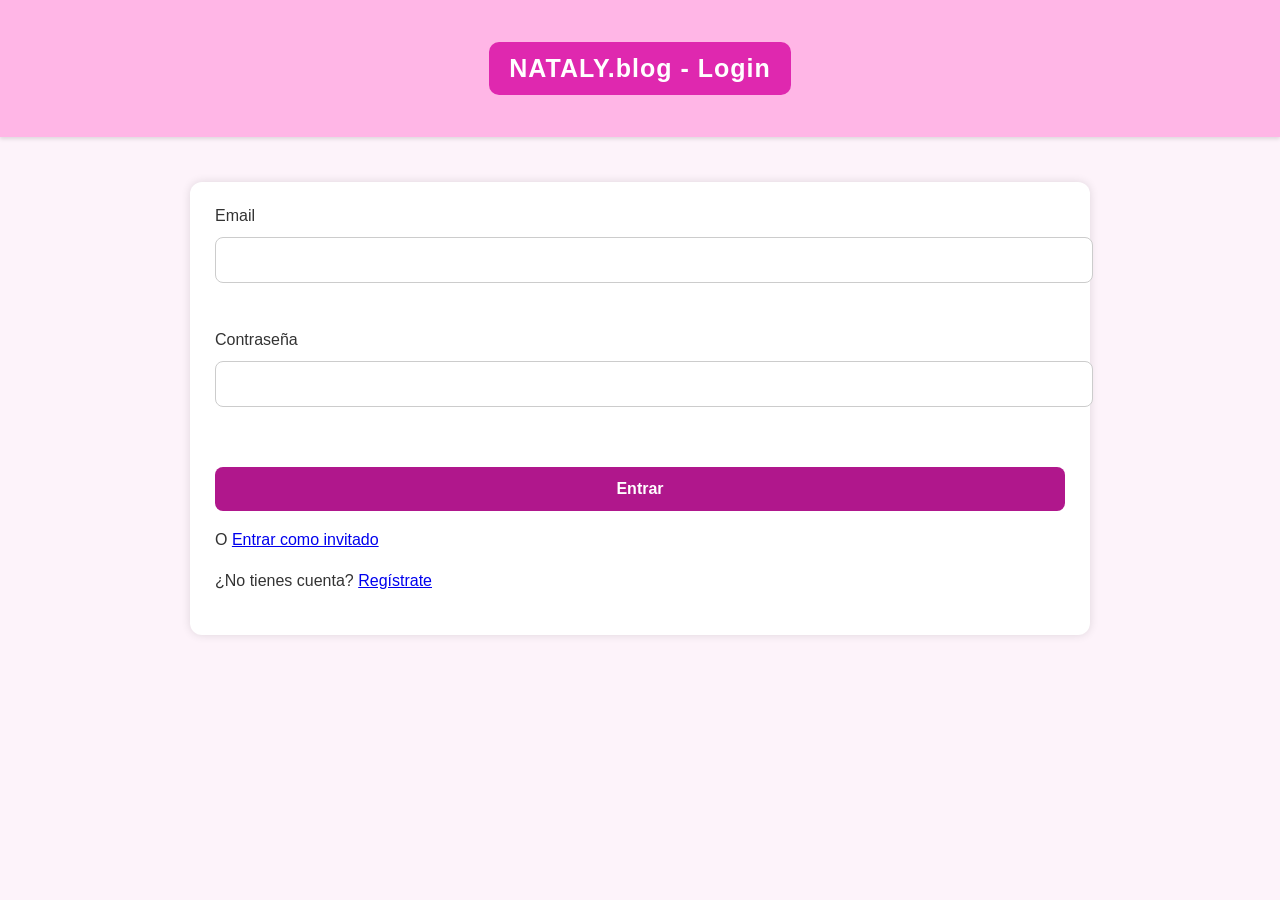
<file: mi_blog - copia (2)/public/index.html>
<!DOCTYPE html>
<html lang="es">
<head>
  <meta charset="utf-8" />
  <meta name="viewport" content="width=device-width,initial-scale=1" />
  <title>Login - NATALY.blog</title>
  <link rel="stylesheet" href="styles.css">
</head>
<body>
  <header><h1>NATALY.blog - Login</h1></header>
<section>
  <main>
    <form id="formLogin">
      <label>Email</label><br>
      <input id="loginEmail" type="email" required><br><br>

      <label>Contraseña</label><br>
      <input id="loginPass" type="password" required><br><br>

      <button type="submit">Entrar</button>
    </form>

    <p id="msgLogin"></p>

    <p>O <a href="#" id="entradaInvitado">Entrar como invitado</a></p>
    <p>¿No tienes cuenta? <a href="register.html">Regístrate</a></p>
  </main>
</section>
  <script>
    const API = "http://localhost:3000/api";

    document.getElementById("formLogin").addEventListener("submit", async (e) => {
      e.preventDefault();
      const email = document.getElementById("loginEmail").value.trim();
      const password = document.getElementById("loginPass").value;

      const res = await fetch(`${API}/login`, {
        method: "POST",
        headers: { "Content-Type": "application/json" },
        body: JSON.stringify({ email, password })
      });

      const data = await res.json();
      const msg = document.getElementById("msgLogin");

      if (!data.success) {
        msg.style.color = "red";
        msg.textContent = data.message || "Error al iniciar sesión";
        return;
      }

      // Guardar sesión en localStorage
      localStorage.setItem("usuario_id", data.id);
      localStorage.setItem("usuario_nombre", data.nombre);
      localStorage.setItem("invitado", "false");

      // Redirigir a inicio
      window.location.href = "inicio.html";
    });

    document.getElementById("entradaInvitado").addEventListener("click", (e) => {
      e.preventDefault();
      localStorage.removeItem("usuario_id");
      localStorage.setItem("usuario_nombre", "Invitado");
      localStorage.setItem("invitado", "true");
      window.location.href = "inicio.html";
    });
  </script>
</body>
</html>
</file>
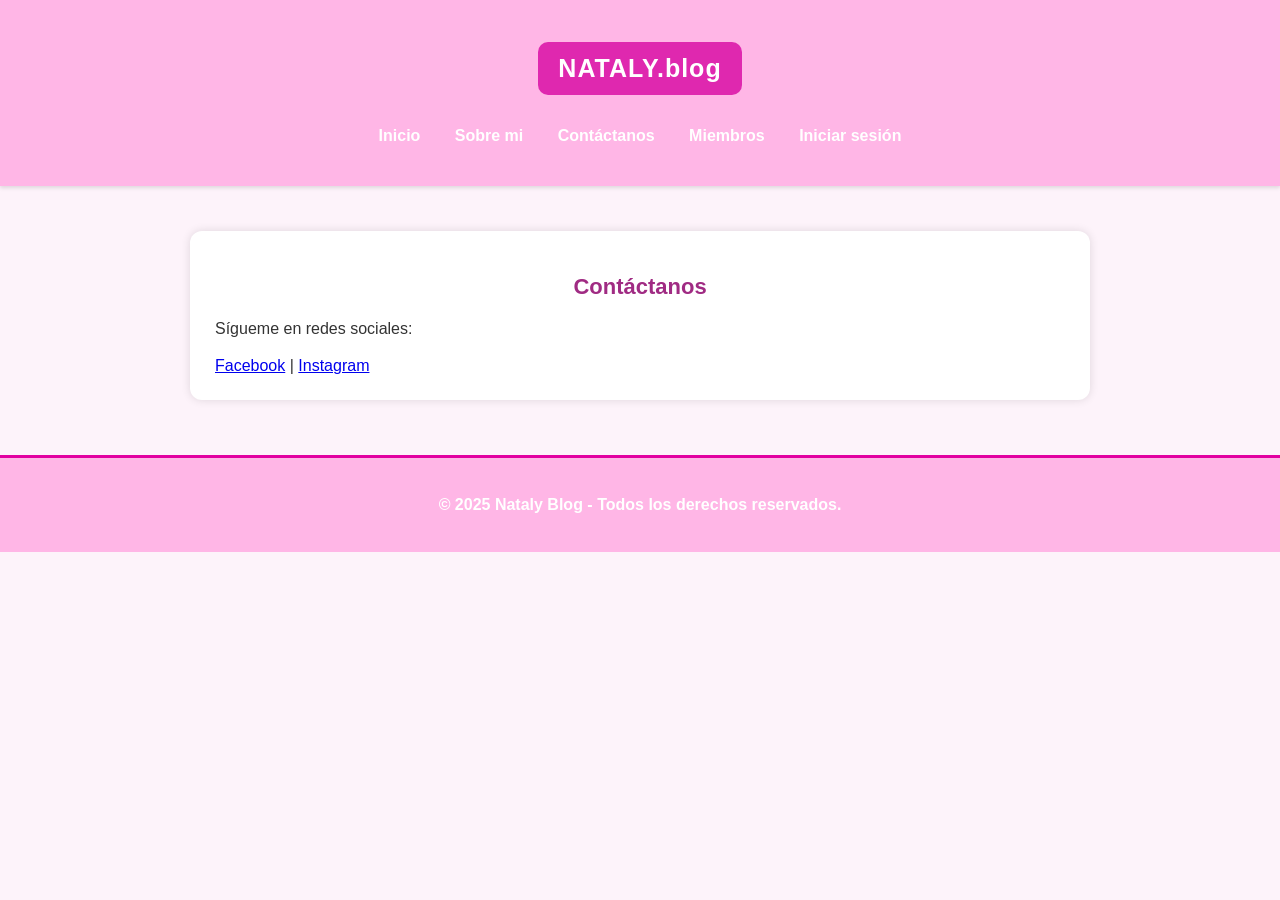
<file: mi_blog - copia (2)/public/contacto.html>
<!DOCTYPE html>
<html lang="es">
<head>
  <meta charset="UTF-8">
  <meta name="viewport" content="width=device-width, initial-scale=1.0">
  <title>NATALY.blog</title>
  <link rel="stylesheet" href="styles.css">
</head>
<body>
  <!-- Encabezado -->
  <header>
    <h1>NATALY.blog</h1>
    <nav>
      <ul>
        <li><a href="inicio.html">Inicio</a></li>
        <li><a href="sobre-mi.html">Sobre mi</a></li>
        <li><a href="contacto.html">Contáctanos</a></li>
        <li><a href="miembros.html">Miembros</a></li>
        <li><a href="login.html">Iniciar sesión</a></li>
      </ul>
    </nav>
  </header>
  

  <!-- Contacto -->
  <section id="contacto">
    <h2>Contáctanos</h2>
    <p>Sígueme en redes sociales:</p>
    <a href="https://www.facebook.com/?locale=es_LA">Facebook</a> | <a href="https://www.instagram.com/">Instagram</a> 
  </section>

  
  <footer>
    <p> &copy; 2025 Nataly Blog - Todos los derechos reservados.</p>
  </footer>
</body>
</html>
</file>
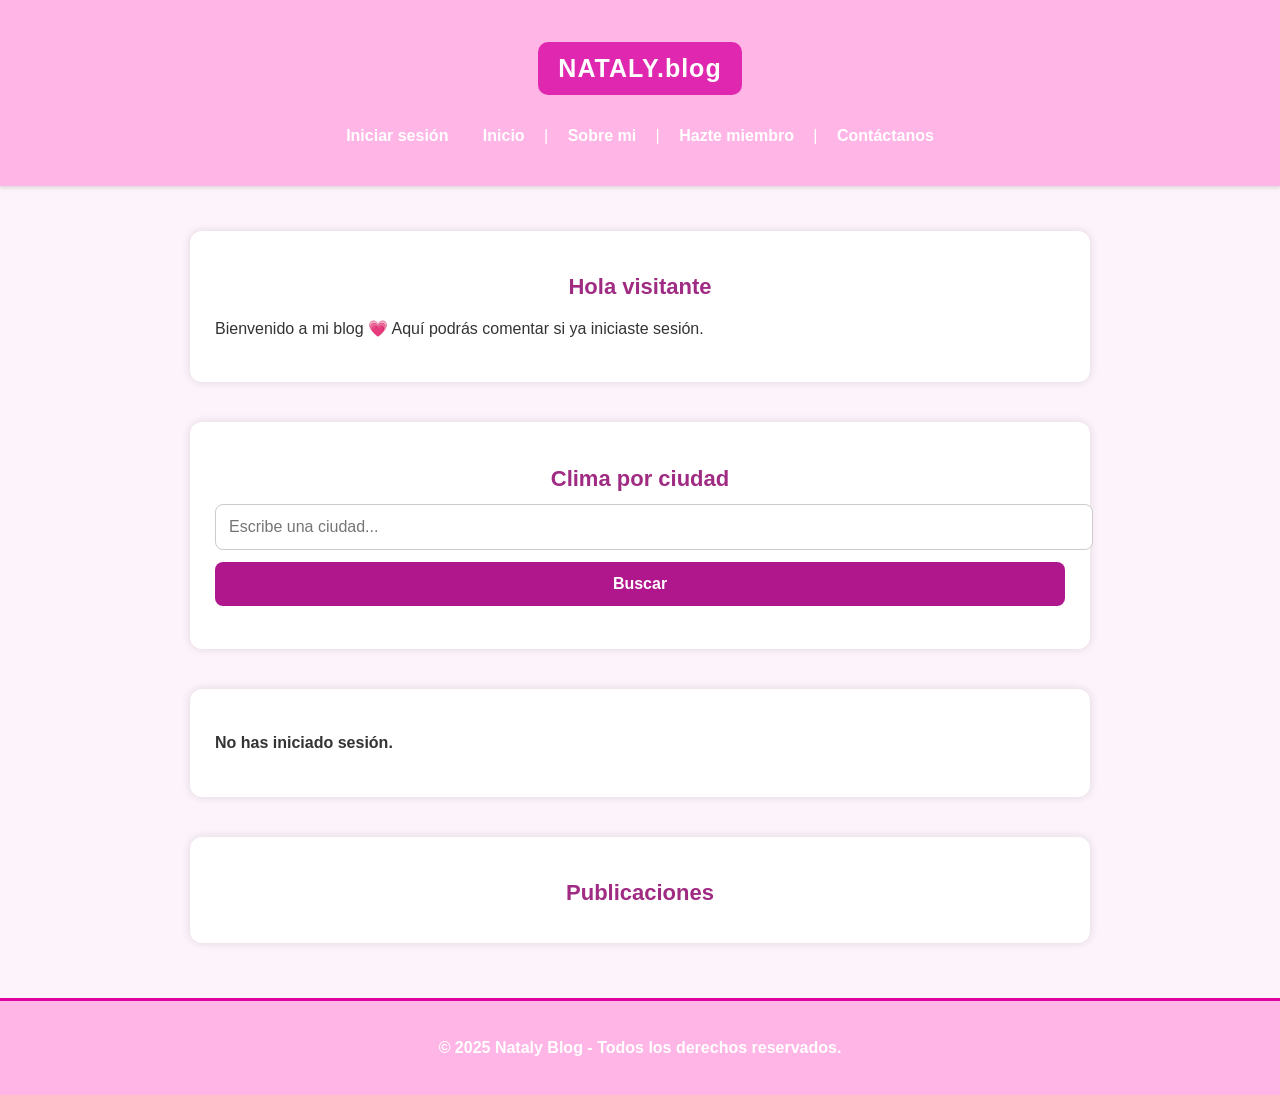
<file: mi_blog - copia (2)/public/inicio.html>
<!DOCTYPE html>
<html lang="es">
<head>
  <meta charset="UTF-8" />
  <meta name="viewport" content="width=device-width, initial-scale=1.0"/>
  <title>Inicio - NATALY.blog</title>
  <link rel="stylesheet" href="styles.css">
</head>
<body>

<header>
  <h1>NATALY.blog</h1>
  <nav>
    <ul>
      <li><a href="index.html">Iniciar sesión</a></li>
      <li><a href="inicio.html">Inicio</a></li> |
      <li><a href="sobre-mi.html">Sobre mi</a></li> |
      <li><a href="register.html">Hazte miembro</a></li> |
      <li><a href="contacto.html">Contáctanos</a></li>
    </ul>
  </nav>
</header>
 <section>
    <h2 id="saludoUsuario">Hola visitante</h2>
    <p>Bienvenido a mi blog 💗 Aquí podrás comentar si ya iniciaste sesión.</p>
  </section>

  <section id="clima">
  <h2>Clima por ciudad</h2>

  <form id="formClima">
    <input type="text" id="inputCiudad" placeholder="Escribe una ciudad..." required>
    <button type="submit">Buscar</button>
  </form>

  <p id="errorClima" style="color:red;"></p>

  <div id="resultadoClima" class="oculto">
    <h3 id="nombreCiudad"></h3>
    <p id="temp"></p>
    <p id="humedad"></p>
    <p id="viento"></p>
    <p id="estado"></p>
  </div>
</section>
<section>
<main>
  <p id="usuarioLog" style="font-weight:bold;"></p>

  <section id="crearPublicacion" style="display:none;">
    <h3>Crear publicación</h3>
    <textarea id="postTexto" rows="4" style="width:100%"></textarea><br>
    <button id="btnPublicar">Publicar</button>
    <p id="msgPublicar" style="color:#b71c1c;"></p>
  </section>
</section>
<section>
  <h2>Publicaciones</h2>
  <div id="publicaciones"></div>
</main>
</section>
<footer>
    <p>&copy; 2025 Nataly Blog - Todos los derechos reservados.</p>
  </footer>
<script src="script.js">
  

</script>
</body>
</html>
</file>
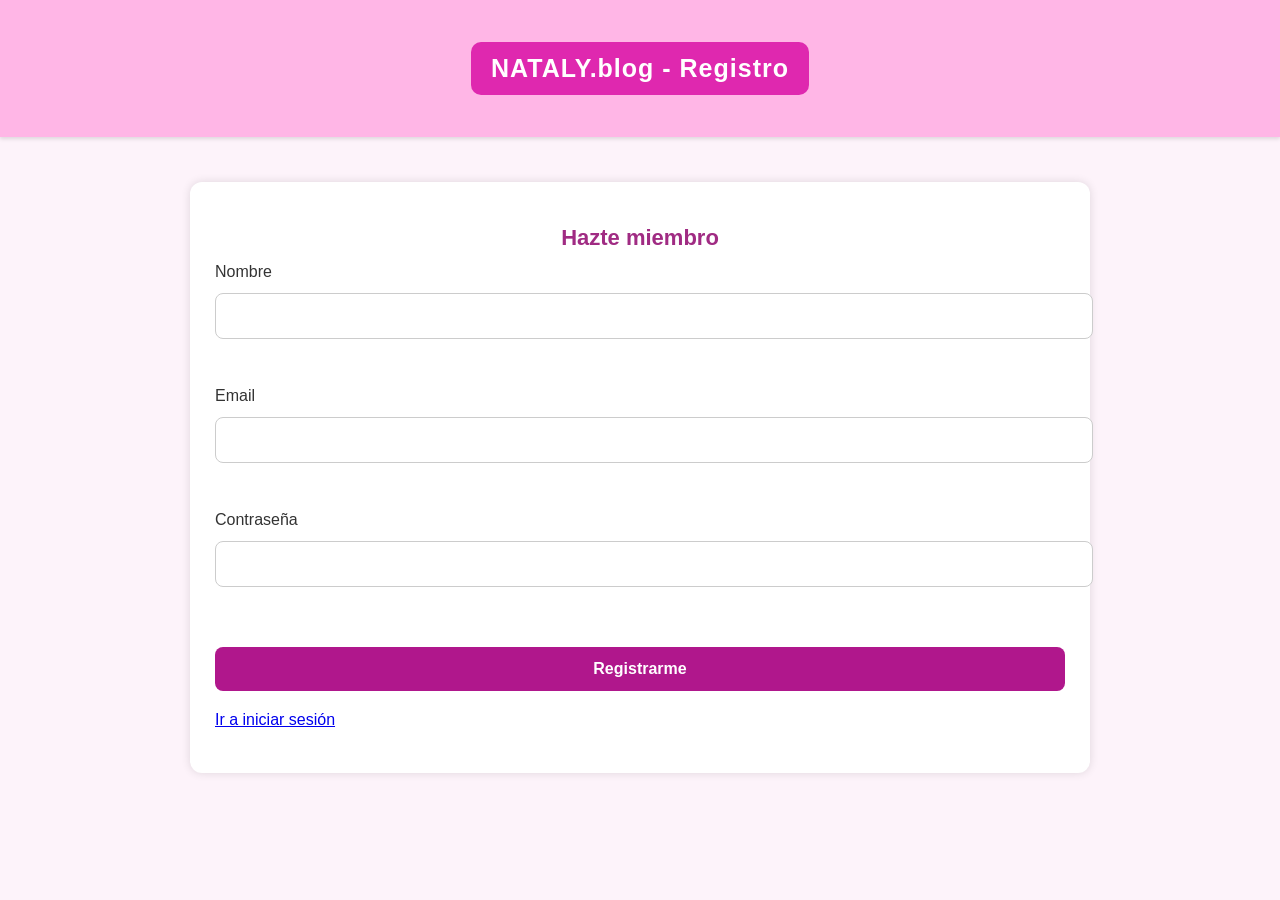
<file: mi_blog - copia (2)/public/register.html>
<!DOCTYPE html>
<html lang="es">
<head>
  <meta charset="utf-8" />
  <meta name="viewport" content="width=device-width,initial-scale=1" />
  <title>Registro - NATALY.blog</title>
  <link rel="stylesheet" href="styles.css">
</head>
<body>
  <header><h1>NATALY.blog - Registro</h1></header>
<section>
  <main>
    <h2>Hazte miembro</h2>
    <form id="formRegistro">
      <label>Nombre</label><br>
      <input id="regNombre" required><br><br>

      <label>Email</label><br>
      <input id="regEmail" type="email" required><br><br>

      <label>Contraseña</label><br>
      <input id="regPass" type="password" required><br><br>

      <button type="submit">Registrarme</button>
    </form>

    <p id="msgReg"></p>
    <p><a href="index.html">Ir a iniciar sesión</a></p>
  </main>
</section>
  <script>
    const API = "http://localhost:3000/api";
    document.getElementById("formRegistro").addEventListener("submit", async (e) => {
      e.preventDefault();
      const nombre = document.getElementById("regNombre").value.trim();
      const email = document.getElementById("regEmail").value.trim();
      const password = document.getElementById("regPass").value;

      const res = await fetch(`${API}/registro`, {
        method: "POST",
        headers: { "Content-Type": "application/json" },
        body: JSON.stringify({ nombre, email, password })
      });

      const data = await res.json();
      const msg = document.getElementById("msgReg");

      if (!data.success) {
        msg.style.color = "red";
        msg.textContent = data.message || "Error en registro";
        return;
      }

      msg.style.color = "green";
      msg.textContent = "Usuario registrado. Ahora inicia sesión.";
      setTimeout(()=> window.location.href = "index.html", 1000);
    });
  </script>
</body>
</html>
</file>
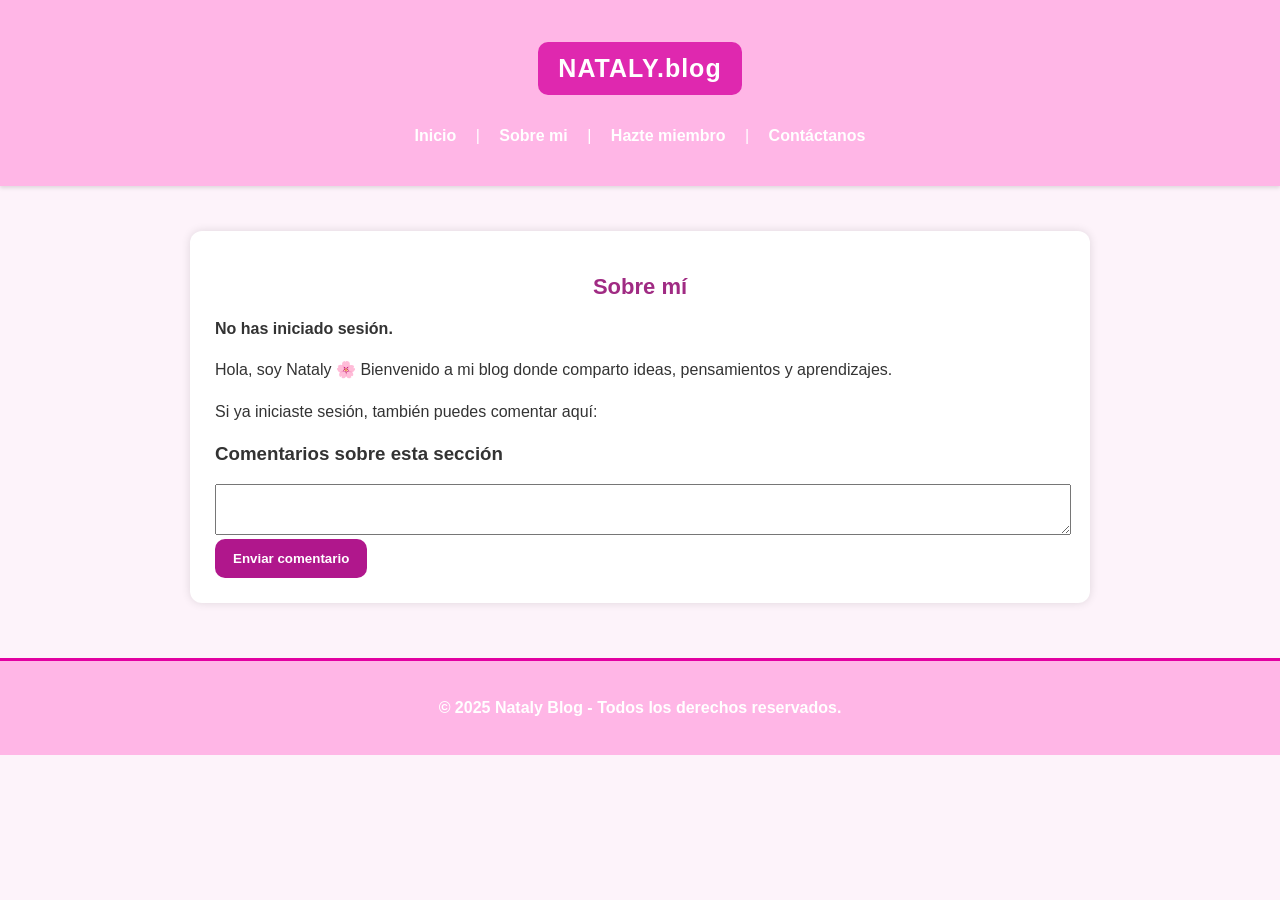
<file: mi_blog - copia (2)/public/sobre-mi.html>
<!DOCTYPE html>
<html lang="es">
<head>
  <meta charset="utf-8"/>
  <meta name="viewport" content="width=device-width,initial-scale=1"/>
  <title>Sobre mí - NATALY.blog</title>
  <link rel="stylesheet" href="styles.css">
</head>
<body>
<header>
  <h1>NATALY.blog</h1>
  <nav>
    <ul>
      
      <li><a href="inicio.html">Inicio</a></li> |
      <li><a href="sobre-mi.html">Sobre mi</a></li> |
      <li><a href="register.html">Hazte miembro</a></li> |
      <li><a href="contacto.html">Contáctanos</a></li>
    </ul>
  </nav>
</header>
<section>
<main>
  <h2>Sobre mí</h2>
  <p id="usuarioLog" style="font-weight:bold;"></p>
  <p>Hola, soy Nataly 🌸 Bienvenido a mi blog donde comparto ideas, pensamientos y aprendizajes.</p>
    <p>Si ya iniciaste sesión, también puedes comentar aquí:</p>
  <h3>Comentarios sobre esta sección</h3>
  <div id="listaComentariosSobreMi"></div>

  <div id="zonaComentarSobreMi">
    <textarea id="comentarioSobreMi" rows="3" style="width:100%"></textarea><br>
    <button id="btnComentarSobreMi">Enviar comentario</button>
  </div>
</main>
</section>
<footer>
    <p>&copy; 2025 Nataly Blog - Todos los derechos reservados.</p>
  </footer>
<script src="script.js"></script>
</body>
</html>
</file>
<file: mi_blog - copia (2)/public/styles.css>
/* =============================
   ESTILOS GENERALES
============================= */
body {
  font-family: Arial, sans-serif;
  margin: 0;
  background: #fdf3fa; /* Fondo pastel suave */
  color: #333;
  display: flex;
  flex-direction: column;
  align-items: center;
}

/* =============================
   HEADER Y MENÚ
============================= */
header {
  background: #ffb6e6;
  width: 100%;
  color: white;
  padding: 25px 0;
  text-align: center;
  box-shadow: 0 2px 4px rgba(0,0,0,0.12);
  margin-bottom: 25px;
}

h1 {
  background-color: #d600a1c7;
  padding: 12px 20px;
  border-radius: 10px;
  display: inline-block;
  font-size: 25px;
  letter-spacing: 1px;
}

nav ul {
  list-style: none;
  padding: 0;
  margin-top: 15px;
}

nav ul li {
  display: inline-block;
  margin: 0 15px;
}

nav ul li a {
  color: white;
  text-decoration: none;
  font-weight: bold;
  font-size: 16px;
}

nav ul li a:hover {
  color: #5f0045;
}

/* =============================
   SECCIONES GENERALES
============================= */
section {
  padding: 25px;
  margin: 20px auto;
  width: 90%;
  max-width: 850px;
  background: white;
  border-radius: 12px;
  box-shadow: 0 0 10px rgba(0,0,0,0.12);
}

h2 {
  color: #a02b83;
  margin-bottom: 12px;
  text-align: center;
  font-size: 22px;
}

p {
  line-height: 1.6;
  font-size: 16px;
}

/* =============================
   FORMULARIOS
============================= */
form input,
form textarea,
form button {
  display: block;
  width: 100%;
  margin: 12px 0;
  padding: 13px;
  border-radius: 8px;
  border: 1px solid #ccc;
  font-size: 16px;
}

form textarea {
  resize: vertical;
  min-height: 120px;
}

form button {
  background: #b0178c;
  color: white;
  border: none;
  cursor: pointer;
  font-weight: bold;
  border-radius: 8px;
}

form button:hover {
  background: #7a005c;
}

/* =============================
   PUBLICACIONES
============================= */
.publicacion {
  padding: 15px;
  background: #fff6fc;
  border-radius: 10px;
  margin-bottom: 20px;
  border-left: 5px solid #c21998;
  box-shadow: 0 2px 5px rgba(0,0,0,0.08);
}

.publicacion strong {
  font-size: 17px;
  color: #a02b83;
}

.publicacion small {
  color: #555;
}

/* =============================
   COMENTARIOS
============================= */
#comentarios div,
.comentario-item {
  padding: 12px;
  background: #fafafa;
  border-left: 4px solid #a02b83;
  margin-bottom: 12px;
  border-radius: 8px;
}

/* =============================
   BOTONES
============================= */
button {
  background: #b0178c;
  color: white;
  border: none;
  padding: 12px 18px;
  border-radius: 10px;
  cursor: pointer;
  font-weight: bold;
}

button:hover {
  background: #7c0063;
}

/* =============================
   FOOTER
============================= */
footer {
  background: #ffb6e6;
  width: 100%;
  text-align: center;
  padding: 18px;
  margin-top: 35px;
  color: white;
  font-weight: bold;
  border-top: 3px solid #e200a1;
}
</file>
